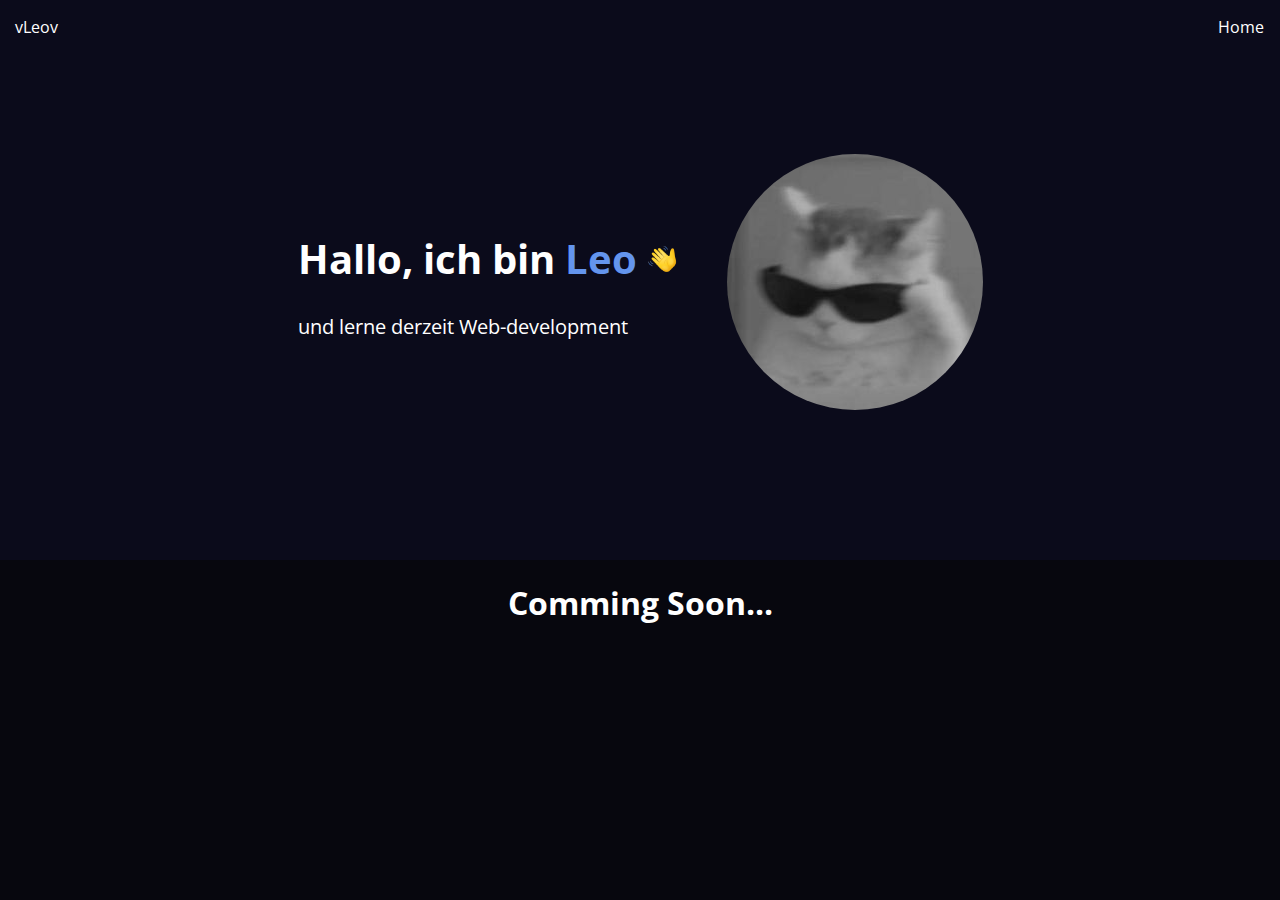
<file: index.html>
<!DOCTYPE html>
<html lang="en">
<head>
    <meta charset="UTF-8">
    <title>vLeov</title>
    <link rel="icon" type="image/x-icon" href="/img/cat.jpg">
    <link rel="stylesheet" href="styles/style.css">
    <link rel="preconnect" href="https://fonts.googleapis.com">
    <link rel="preconnect" href="https://fonts.gstatic.com" crossorigin>
    <link href="https://fonts.googleapis.com/css2?family=Open+Sans:ital,wght@0,300;0,400;0,500;0,600;0,700;0,800;1,300;1,400;1,500;1,600;1,700;1,800&display=swap" rel="stylesheet">
</head>
<body>
<div class ="first">
    <div class="header">
        <p>vLeov</p>
        <ul class="navbar">
            <li><a href="index.html">Home</a></li>
        </ul>
    </div>
    <div class="info">
        <div class="text">
            <h1>Hallo, ich bin <span style="color: cornflowerblue">Leo</span> <img src="img/wave.png" alt="wave"></h1>
            <p>und lerne derzeit Web-development</p>
        </div>
        <img id="catimg" src="img/cat.jpg" alt="a cat">
    </div>
</div>
<div class="about">
    <h1>Comming Soon...</h1>
</div>
</body>
</html>
</file>
<file: styles/style.css>
body {
    font-family: 'Open Sans', sans-serif;
    background: #07070e;
    margin: 0;
}

.first {
    background: #0b0b1b;
    padding-bottom: 150px;
}

ul {
    list-style-type: none;
    margin: 0;
    padding: 0;
}

li {
    display: inline;
    float: left;
}

ul a {
    display: block;
    color: white;
    text-align: center;
    padding: 14px 16px;
    text-decoration: none;
}

a:hover {
    color: cornflowerblue;
}

.header {
    display: flex;
    align-items: center;
    justify-content: space-between;
    color: white;
    margin-bottom: 100px;

}

.header p {
    padding-left: 15px;
}

.info {
    display: flex;
    justify-content: center;
    align-items: center;
    gap: 50px;

}

.text img {
    width: 30px;
}

.text img:hover {
    animation: shake 1s;
    animation-iteration-count: infinite;

}


@keyframes shake {
    0% { transform: rotate(20deg); }
    50% { transform: rotate(-10deg); }
    100% { transform: rotate(20deg); }
}


#catimg {
    border-radius: 50%;
    width: 20%;
}

.text {
    color: white;
    font-size: 20px;

}

.about {
    display: flex;
    justify-content: center;
}

.about h1 {
    color: white;
}

@media only screen and (max-width: 980px) {

    ul {
        list-style-type: none;
        margin: 0;
        padding: 0;
        margin-right: 40px;
    }

    li {
        display: inline;
        float: left;
    }

    ul a {
        display: block;
        color: white;
        text-align: center;
        padding: 14px 16px;
        text-decoration: none;
    }

    a:hover {
        color: cornflowerblue;
    }

    .header {
        display: flex;
        align-items: center;
        justify-content: space-between;
        color: white;
        margin-bottom: 100px;
        font-size: 30pt;
    }

    .header p {
        padding-left: 40px;
    }

    .info {
        display: grid;
        justify-content: center;
        align-items: center;
        gap: 50px;
        font-size: 20pt;
    }

    #catimg {
        border-radius: 50%;
        width: 100%;
    }

    .text {
        color: white;
        font-size: 40px;
    }

    .about {
        display: flex;
        justify-content: center;
    }

    .about h1 {
        color: white;
        font-size: 40px;
    }
}
</file>
